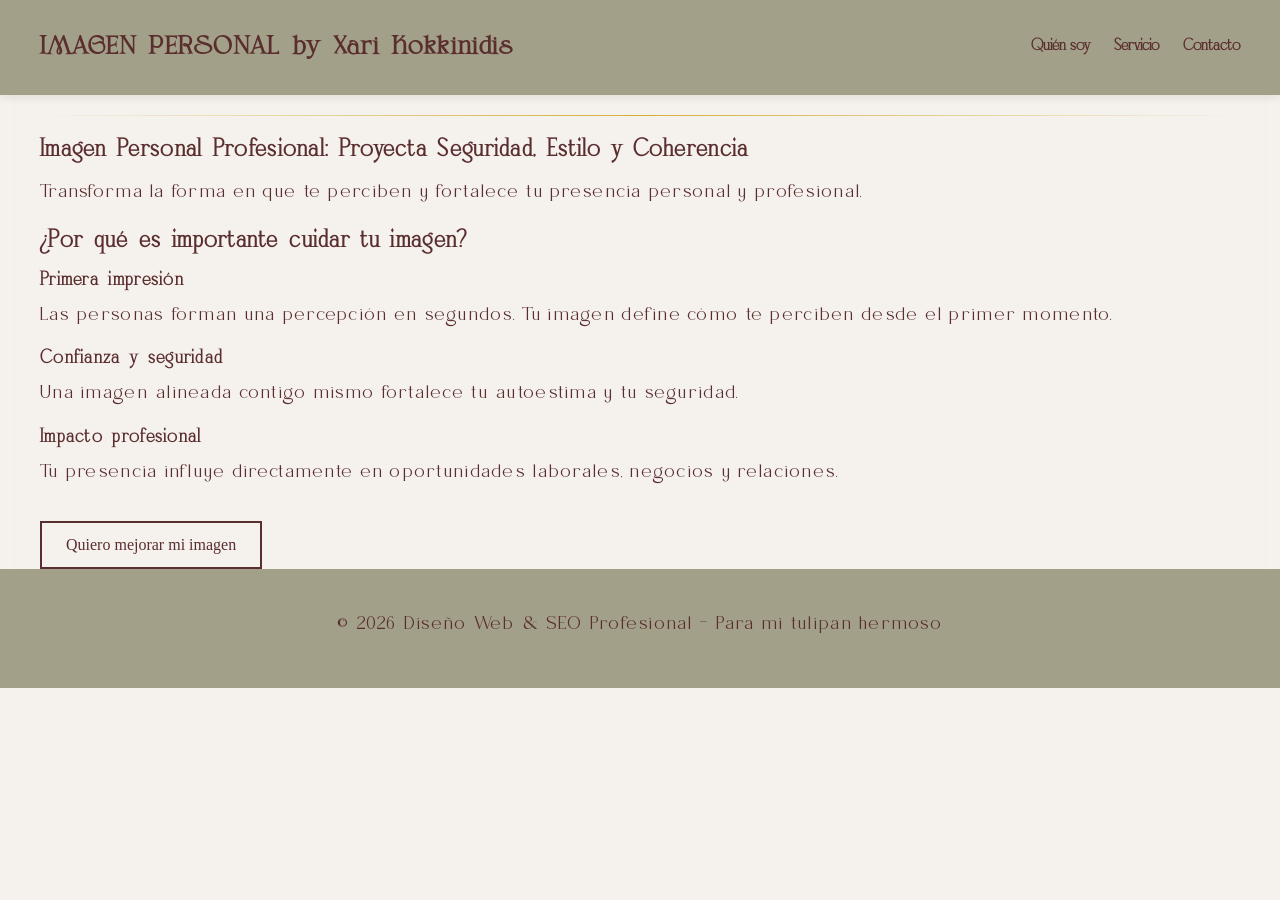
<file: index.html>
<!-- ================= index.html ================= -->
<!DOCTYPE html>
<html lang="es">

<head>
  <meta charset="UTF-8">
  <meta name="viewport" content="width=device-width, initial-scale=1.0">
  <meta name="description"
    content="Diseño web profesional y SEO estratégico para posicionar tu negocio y aumentar conversiones.">
  <title>Diseño Web & SEO Profesional</title>

  <!-- CSS externo -->
  <link rel="stylesheet" href="css/styles.css">
</head>

<body>

  <header>
    <nav>
      <h1>IMAGEN PERSONAL by Xari Kokkinidis</h1>
      <div class="menu-toggle" id="menu-toggle">☰</div>
      <ul id="menu">
        <li><a href="nosotros/quien-soy.html">Quién soy</a></li>
        <li><a href="servicios/servicios-imagen-personal.html">Servicio</a></li>
        <li><a href="contacto-imagen-personal.html">Contacto</a></li>
      </ul>
    </nav>
  </header>

  <section id="imagen-personal">
    <div class="linea"></div>
    <h2>Imagen Personal Profesional: Proyecta Seguridad, Estilo y Coherencia</h1>
      <p>Transforma la forma en que te perciben y fortalece tu presencia personal y profesional.</p>
           
      <h2>¿Por qué es importante cuidar tu imagen?</h2>
      <h3>Primera impresión</h3>
      <p>Las personas forman una percepción en segundos. Tu imagen define cómo te perciben desde el primer momento.</p>

      <h3>Confianza y seguridad</h3>
      <p>Una imagen alineada contigo mismo fortalece tu autoestima y tu seguridad.</p>

      <h3>Impacto profesional</h3>
      <p>Tu presencia influye directamente en oportunidades laborales, negocios y relaciones.</p>

      <a href="/asesoria-de-imagen-personal" class="btn">Quiero mejorar mi imagen</a>
      
  </section>


  <footer>
    <p>© 2026 Diseño Web & SEO Profesional - Para mi tulipan hermoso</p>
  </footer>

  <!-- JS externo -->
  <script src="js/app.js"></script>
  <script>
    window.addEventListener('load', () => {
      window.scrollTo(0, 0);
    });
  </script>
</body>


</html>
</file>
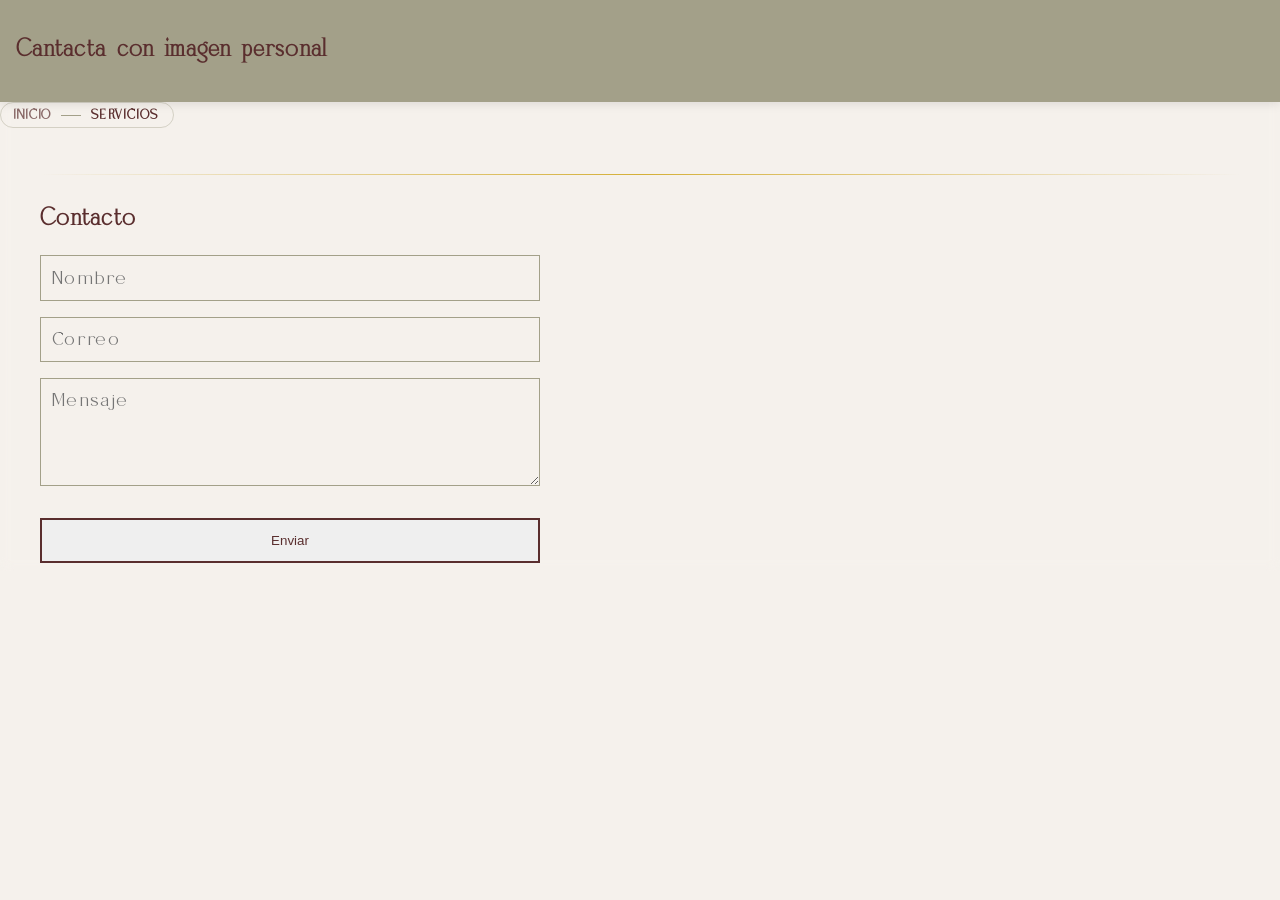
<file: contacto-imagen-personal.html>
<!DOCTYPE html>
<html lang="es">

<head>
  <meta charset="UTF-8">
  <meta name="viewport" content="width=device-width, initial-scale=1.0">
  <meta name="description" content="Imagen personal by Xari Kokkinidis - Quien soy">
  <title>Diseño Web & SEO Profesional</title>

  <!-- CSS externo -->
  <link rel="stylesheet" href="css/styles-contacto.css">
</head>

<body>
  <header>
    <h2>Cantacta con imagen personal</h2>
  </header>

  <nav class="breadcrumbs">
    <a href="index.html">Inicio</a>
    <span class="separator"></span>
    <span class="current">Servicios</span>
  </nav>

  <section id="contacto">
    <div class="linea"></div>
    <h2>Contacto</h2>
    <form id="form-contacto" onsubmit="return enviarFormulario(event)">
      <input type="text" placeholder="Nombre" required>
      <input type="email" placeholder="Correo" required>
      <textarea rows="4" placeholder="Mensaje" required></textarea>
      <button class="btn" type="submit">Enviar</button>
    </form>
    <div id="form-alert" class="form-alert"></div>
  </section>
</body>
</file>
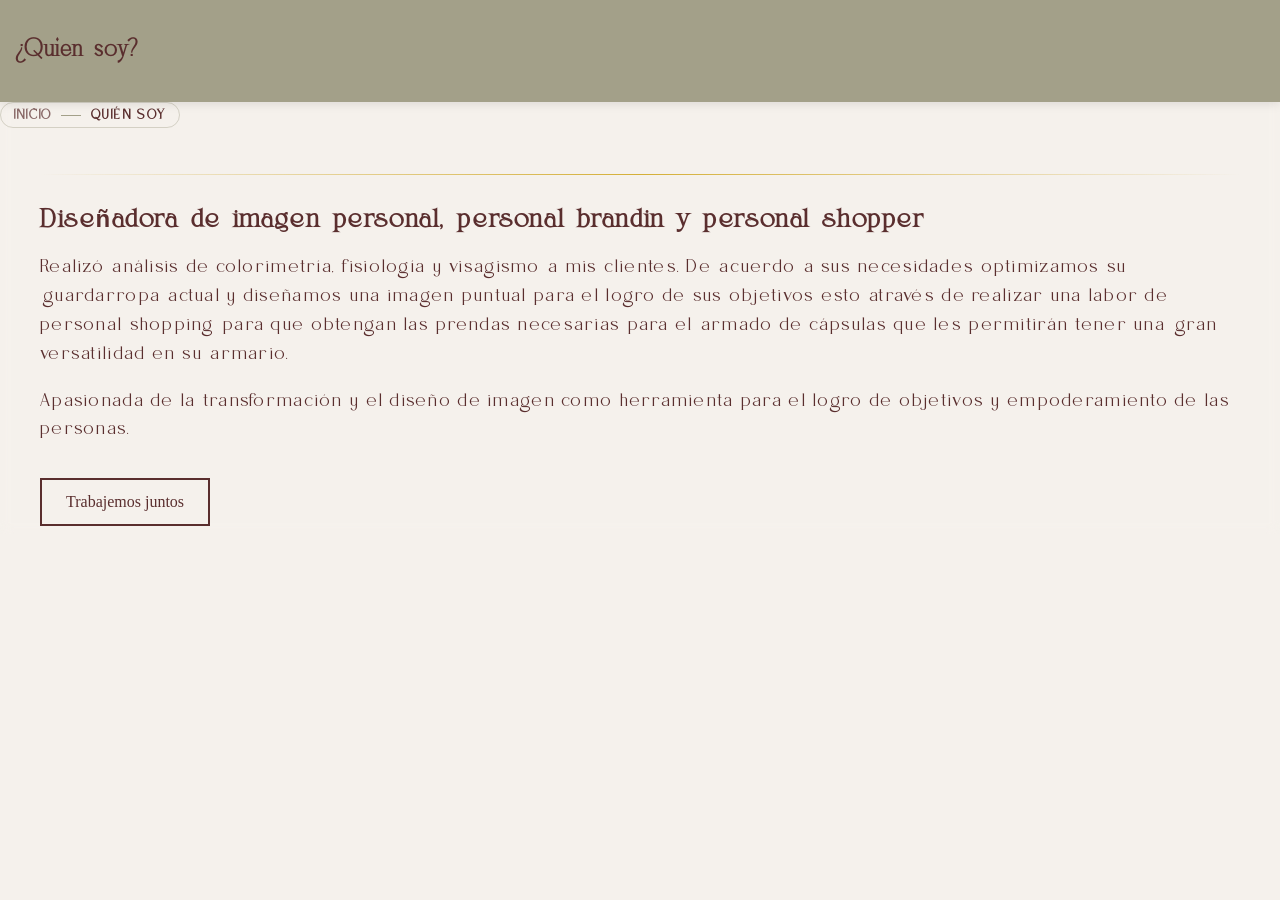
<file: nosotros/quien-soy.html>
<!DOCTYPE html>
<html lang="es">

<head>
  <meta charset="UTF-8">
  <meta name="viewport" content="width=device-width, initial-scale=1.0">
  <meta name="description" content="Imagen personal by Xari Kokkinidis - Quien soy">
  <title>Diseño Web & SEO Profesional</title>

  <!-- CSS externo -->
  <link rel="stylesheet" href="../css/styles-quien-soy.css">
</head>

<body>
  <header>
    <h2>¿Quien soy?</h2>
  </header>

  <nav class="breadcrumbs">
    <a href="../index.html">Inicio</a>
    <span class="separator"></span>
    <span class="current">Quién Soy</span>
  </nav>

  <section id="quien-soy">
    <div class="linea"></div>
    <h1>Diseñadora de imagen personal, personal brandin y personal shopper</h2>
      <p>Realizó análisis de colorimetría, fisiología y visagismo a mis clientes. De acuerdo a sus necesidades
        optimizamos
        su guardarropa actual y diseñamos una imagen puntual para el logro de sus objetivos esto através de realizar una
        labor de personal shopping para que obtengan las prendas necesarias para el armado de cápsulas que les
        permitirán
        tener una gran versatilidad en su armario.</p>
      <p>Apasionada de la transformación y el diseño de imagen como herramienta para el logro de objetivos y
        empoderamiento de las personas.</p>
      <a href="#contacto" class="btn">Trabajemos juntos</a>
  </section>


</body>
</file>
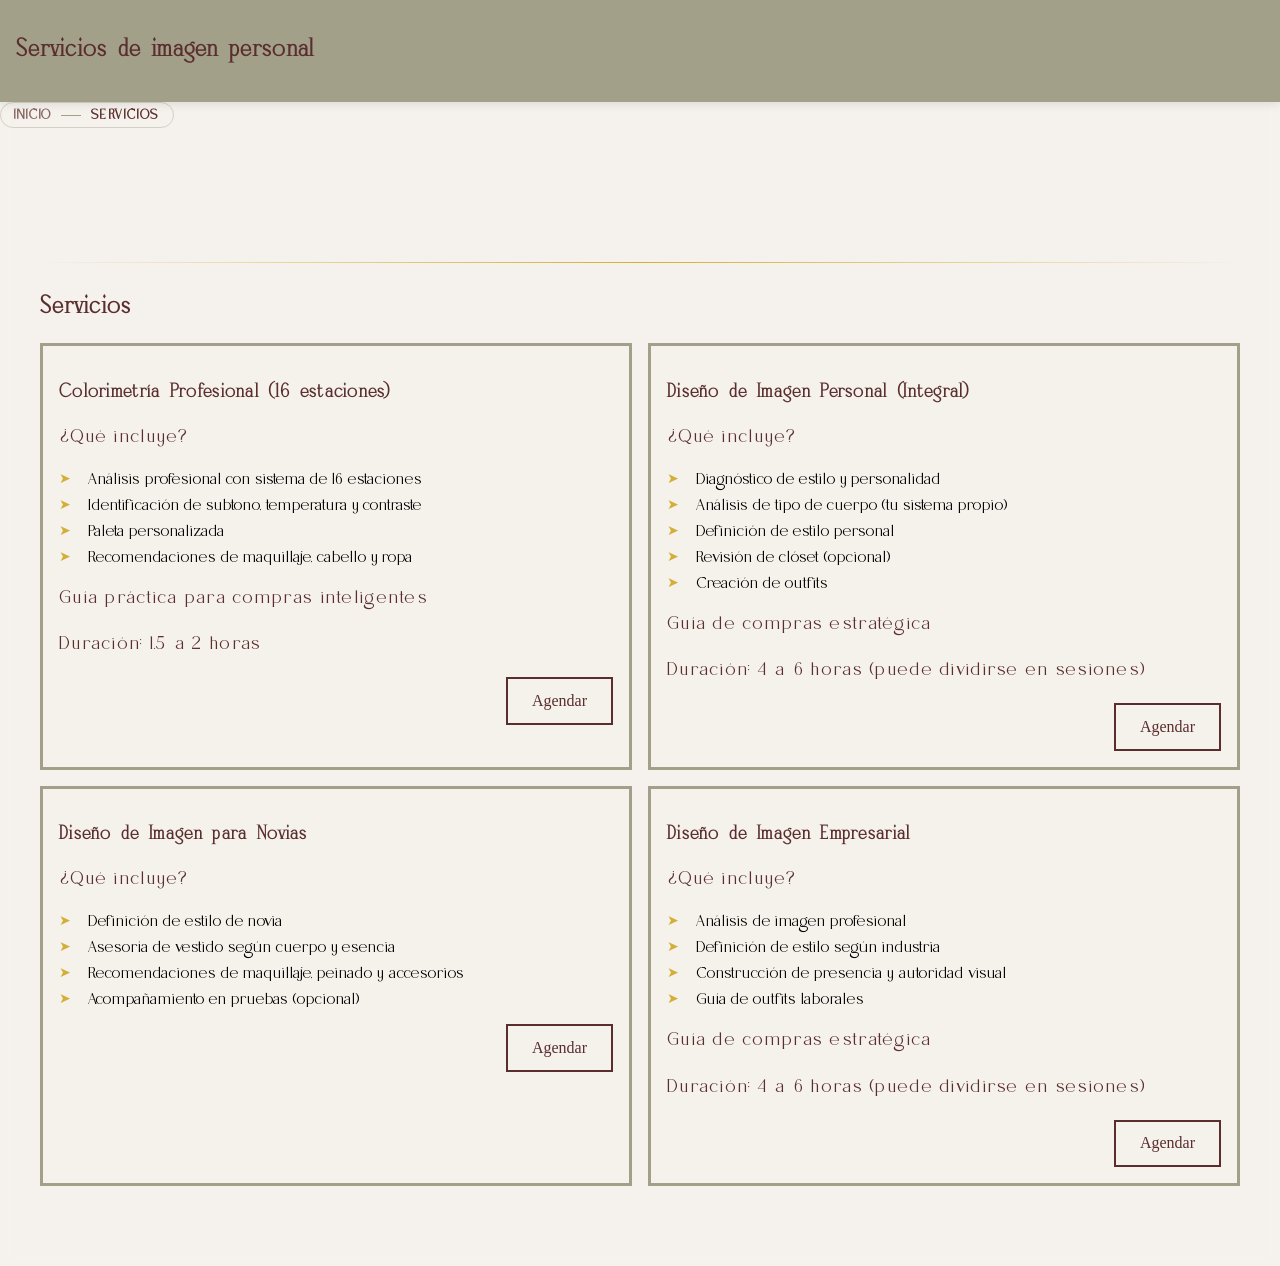
<file: servicios/servicios-imagen-personal.html>
<!DOCTYPE html>
<html lang="es">

<head>
  <meta charset="UTF-8">
  <meta name="viewport" content="width=device-width, initial-scale=1.0">
  <meta name="description" content="Imagen personal by Xari Kokkinidis - Quien soy">
  <title>Diseño Web & SEO Profesional</title>

  <!-- CSS externo -->
  <link rel="stylesheet" href="../css/styles-servicios.css">
</head>

<body>
  <header>
    <h2>Servicios de imagen personal</h2>
  </header>

  <nav class="breadcrumbs">
    <a href="../index.html">Inicio</a>
    <span class="separator"></span>
    <span class="current">Servicios</span>
  </nav>

  <section id="servicio">
    <div class="linea"></div>

    <h2>Servicios</h2>
    <div class="container-flex">
      <div class="marco-propuesta">
        <h3>Colorimetría Profesional (16 estaciones)</h3>
        <p>¿Qué incluye?</p>
        <ul>
          <li>Análisis profesional con sistema de 16 estaciones</li>
          <li>Identificación de subtono, temperatura y contraste</li>
          <li>Paleta personalizada</li>
          <li>Recomendaciones de maquillaje, cabello y ropa</li>
        </ul>
        <p>Guía práctica para compras inteligentes</p>
        <p>Duración: 1.5 a 2 horas</p>
        <a href="https://wa.me/525543615025?text=Estoy%20interesada%20en%20el%20servicio%20Colorimetr%C3%ADa%20Profesional%20y%20quiero%20agendar%20mi%20cita."
          target="_blank" class="btn btn-right">
          Agendar
        </a>
      </div>

      <div class="marco-propuesta">
        <h3>Diseño de Imagen Personal (Integral)</h3>
        <p>¿Qué incluye?</p>
        <ul>
          <li>Diagnóstico de estilo y personalidad</li>
          <li>Análisis de tipo de cuerpo (tu sistema propio)</li>
          <li>Definición de estilo personal</li>
          <li>Revisión de clóset (opcional)</li>
          <li>Creación de outfits</li>
        </ul>
        <p>Guía de compras estratégica</p>
        <p>Duración: 4 a 6 horas (puede dividirse en sesiones)</p>
        <a href="https://wa.me/525543615025?text=Estoy%20interesada%20en%20el%20servicio%20Dise%C3%B1o%20de%20Imagen%20Personal%20y%20quiero%20agendar%20mi%20cita."
          target="_blank" class="btn btn-right">
          Agendar
        </a>
      </div>

      <div class="marco-propuesta">
        <h3>Diseño de Imagen para Novias</h3>
        <p>¿Qué incluye?</p>
        <ul>
          <li>Definición de estilo de novia</li>
          <li>Asesoría de vestido según cuerpo y esencia</li>
          <li>Recomendaciones de maquillaje, peinado y accesorios</li>
          <li>Acompañamiento en pruebas (opcional)</li>
        </ul>

        <a href="https://wa.me/525543615025?text=Estoy%20interesada%20en%20el%20servicio%20Dise%C3%B1o%20de%20Imagen%20para%20Novias%20y%20quiero%20agendar%20mi%20cita."
          target="_blank" class="btn btn-right">
          Agendar
        </a>
      </div>

      <div class="marco-propuesta">
        <h3>Diseño de Imagen Empresarial</h3>
        <p>¿Qué incluye?</p>
        <ul>
          <li>Análisis de imagen profesional</li>
          <li>Definición de estilo según industria</li>
          <li>Construcción de presencia y autoridad visual</li>
          <li>Guía de outfits laborales</li>
        </ul>
        <p>Guía de compras estratégica</p>
        <p>Duración: 4 a 6 horas (puede dividirse en sesiones)</p>
        <a href="https://wa.me/525543615025?text=Estoy%20interesada%20en%20el%20servicio%20Dise%C3%B1o%20de%20Imagen%20Empresarial%20y%20quiero%20agendar%20mi%20cita."
          target="_blank" class="btn btn-right">
          Agendar
        </a>
      </div>

    </div>
  </section>


</body>
</file>
<file: css/styles.css>
@font-face {
  font-family: 'qarinthen';
  src: url('../fonts/Qarinthen.otf') format('opentype');
  font-weight: normal;
  font-style: normal;

}

@font-face {
  font-family: 'vocago';
  src: url('../fonts/Vocago.otf') format('opentype');
  font-weight: normal;
  font-style: normal;
}

@font-face {
  font-family: 'beyline';
  src: url('../fonts/Beyline.otf') format('opentype');
  font-weight: normal;
  font-style: normal;
}

:root {
  --bg: #F5F1EB;
  --primary: #5A2E2E;
  --accent: #A3A089;
}

html {
  scroll-behavior: smooth;
}

body {
  background-color: rgba(245, 241, 235, 0.95);
  backdrop-filter: blur(6px);
  margin: 0;
}

h1 {
  font-family: 'beyline', sans-serif;
  color: var(--primary);
  word-spacing: .3rem;
  letter-spacing: .1rem;
}

h2 {
  margin-block-start: .83em;
  margin-block-end: .5em;
  margin-inline-start: 0px;
  margin-inline-end: 0px;
}

h3 {
  margin-block-start: .65em;
  margin-block-end: .3em;
  margin-inline-start: 0px;
  margin-inline-end: 0px;
}

h2,
h3 {
  color: var(--primary);
  font-family: 'qarinthen', sans-serif;
  word-spacing: .2rem;
  letter-spacing: .08rem;
  font-weight: bold;
}

p {
  font-family: 'vocago', sans-serif;
  font-size: 18px;
  letter-spacing: .08rem;
  color: var(--primary);
  line-height: 1.6;

  margin-block-start: .5em;
  margin-block-end: 1em;
  margin-inline-start: 0px;
  margin-inline-end: 0px;
}

header {
  background-color: rgba(163, 160, 137, 1);
  padding: 1rem;
  position: sticky;
  top: 0;
  z-index: 1000;
  box-shadow: 0 2px 10px rgba(0, 0, 0, 0.1);
  transition: background-color 0.3s ease, backdrop-filter 0.3s ease;
}

header.scrolled {
  background-color: rgba(163, 160, 137, 0.65);
  backdrop-filter: blur(6px);
}

nav {
  font-family: 'qarinthen', sans-serif;
  display: flex;
  justify-content: space-between;
  align-items: center;
  max-width: 1200px;
  margin: auto;
}

nav ul {
  list-style: none;
  display: flex;
  gap: 1.5rem;
  padding: 0;
  margin: 0;
}

/* HEADER SIEMPRE VISIBLE */
.header {
  display: flex;
  justify-content: space-between;
  align-items: center;
  padding: 15px 30px;
  background-color: #0B0B0B;
  position: relative;
  z-index: 1000;
  /* 🔥 evita que desaparezca */
}

/* LOGO */
.logo {
  color: #D4AF37;
  font-size: 20px;
}

/* MENU DESKTOP */
.nav ul {
  flex-direction: column;
  gap: 30px;
  list-style: none;
}

/* LINKS */
.nav a {
  color: #F5E6A9;
  text-decoration: none;
}

nav a {
  text-decoration: none;
  color: var(--primary);
  font-weight: bold;
  transition: 0.3s;
}

nav a:hover {
  opacity: 0.7;
}

section {
  padding: 0rem 2rem;
  max-width: 1200px;
  margin: auto;
}

.hero {
  text-align: center;
  padding-top: 6rem;
}

.hero h2 {
  font-size: 2.5rem;
}

.btn {
  display: inline-block;
  margin-top: 1rem;
  padding: 0.8rem 1.5rem;
  border: 2px solid var(--primary);
  color: var(--primary);
  text-decoration: none;
  transition: 0.3s;
}

.btn:hover {
  background-color: var(--primary);
  color: white;
}

.container-flex {
  display: flex;
  flex-wrap: wrap;
  gap: 1rem;
}

.marco-propuesta,
.marco-objetivos {
  flex: 1 1 100%;
  background-color: var(--bg);
  border: 3px solid var(--accent);
  padding: 1rem;
  box-sizing: border-box;
  transition: transform 0.3s, box-shadow 0.3s;
}

.marco-propuesta:hover,
.marco-objetivos:hover {
  transform: translateY(-5px);
  box-shadow: 0 10px 20px rgba(0, 0, 0, 0.1);
}


form {
  display: flex;
  flex-direction: column;
  gap: 1rem;
  max-width: 500px;
}

input,
textarea {
  font-family: 'vocago', sans-serif;
  font-size: 18px;
  letter-spacing: .08rem;
  padding: 0.7rem;
  border: 1px solid var(--accent);
  background: transparent;
}

footer {
  text-align: center;
  padding: 2rem;
  background-color: var(--accent);
}

@media (max-width: 768px) {

  .marco-propuesta,
  .marco-objetivos {
    width: 100%;
  }

  nav ul {
    flex-direction: column;
    gap: 0.5rem;
  }
}

@media (min-width: 768px) {

  .marco-propuesta,
  .marco-objetivos {
    flex: 1 1 calc(50% - 1rem);
    /* 🔥 dos por fila */
  }
}

.linea {
  width: 100%;
  margin-left: calc(-50vw + 50%);
  border: none;
  height: 1px;
  background: linear-gradient(to right, transparent, #D4AF37, transparent);
  margin: 20px 0;

}

/* 🔥 HAMBURGUESA (oculta en desktop) */
.menu-toggle {
  display: none;
  font-size: 26px;
  cursor: pointer;
  color: var(--primary);
}

/* 📱 MOBILE FIX REAL */
@media (max-width: 768px) {

  nav {
    position: relative;
  }

  nav ul {
    position: fixed;
    /* 🔥 clave */
    top: 70px;
    /* altura del header */
    left: 0;
    width: 100%;
    height: calc(100vh - 70px);
    /* ocupa el resto de pantalla */

    background-color: var(--bg);

    flex-direction: column;
    justify-content: center;
    /* centra vertical */
    align-items: center;

    display: none;

    font-size: 28px;
    word-spacing: .5rem;
    letter-spacing: .5rem;
    line-height: 2;

  }

  nav ul.active {
    display: flex;
  }

  .menu-toggle {
    display: block;
  }

}

.btn-right {
  display: block;
  width: fit-content;
  margin-left: auto;
}

/* Lista servicios */
.marco-propuesta ul,
.marco-objetivos ul {
  list-style: none;
  /* elimina viñeta default */
  padding-left: 0;
}

/* Items */
.marco-propuesta li,
.marco-objetivos li {
  position: relative;
  padding-left: 1.8rem;
  /* espacio para flecha */
  margin-bottom: 0.5rem;

  font-family: 'vocago', sans-serif;
  /* 🔥 aquí defines fuente */
}

/* Flecha premium */
.marco-propuesta li::before,
.marco-objetivos li::before {
  content: "➤";
  /* puedes cambiar icono */
  position: absolute;
  left: 0;
  top: 0;

  color: #D4AF37;
  /* dorado */
  font-size: 0.9rem;
}

.form-alert {
  margin-top: 1rem;
  padding: 0.8rem 1rem;

  color: var(--primary);
  font-family: 'vocago', sans-serif;
  display: none;
  transition: all 0.3s ease;
  opacity: 0;
  transform: translateY(10px);
}

/* éxito */
.form-alert.success {
  border-color: #D4AF37;
  background-color: rgba(212, 175, 55, 0.1);
}

.form-alert.show {
  display: block;
  opacity: 1;
  transform: translateY(0);
}
</file>
<file: css/styles-contacto.css>
@font-face {
  font-family: 'qarinthen';
  src: url('../fonts/Qarinthen.otf') format('opentype');
  font-weight: normal;
  font-style: normal;

}

@font-face {
  font-family: 'vocago';
  src: url('../fonts/Vocago.otf') format('opentype');
  font-weight: normal;
  font-style: normal;
}

@font-face {
  font-family: 'beyline';
  src: url('../fonts/Beyline.otf') format('opentype');
  font-weight: normal;
  font-style: normal;
}

:root {
  --bg: #F5F1EB;
  --primary: #5A2E2E;
  --accent: #A3A089;
}

html {
  scroll-behavior: smooth;
}

body {
  background-color: rgba(245, 241, 235, 0.95);
  backdrop-filter: blur(6px);
  margin: 0;
}

h1 {
  font-family: 'beyline', sans-serif;
  color: var(--primary);
  word-spacing: .3rem;
  letter-spacing: .1rem;
}

h2,
h3 {
  color: var(--primary);
  font-family: 'qarinthen', sans-serif;
  word-spacing: .2rem;
  letter-spacing: .08rem;
  font-weight: bold;
}

p {
  font-family: 'vocago', sans-serif;
  font-size: 18px;
  letter-spacing: .08rem;
  color: var(--primary);
  line-height: 1.6;
}

header {
  background-color: rgba(163, 160, 137, 1);
  padding: 1rem;
  position: sticky;
  top: 0;
  z-index: 1000;
  box-shadow: 0 2px 10px rgba(0, 0, 0, 0.1);
  transition: background-color 0.3s ease, backdrop-filter 0.3s ease;
}

header.scrolled {
  background-color: rgba(163, 160, 137, 0.65);
  backdrop-filter: blur(6px);
}

nav {
  font-family: 'qarinthen', sans-serif;
  display: flex;
  justify-content: space-between;
  align-items: center;
  max-width: 1200px;
  margin: auto;
}

nav ul {
  list-style: none;
  display: flex;
  gap: 1.5rem;
  padding: 0;
  margin: 0;
}

/* HEADER SIEMPRE VISIBLE */
.header {
  display: flex;
  justify-content: space-between;
  align-items: center;
  padding: 15px 30px;
  background-color: #0B0B0B;
  position: relative;
  z-index: 1000;
  /* 🔥 evita que desaparezca */
}

/* LOGO */
.logo {
  color: #D4AF37;
  font-size: 20px;
}

/* MENU DESKTOP */
.nav ul {
  flex-direction: column;
  gap: 30px;
  list-style: none;
}

/* LINKS */
.nav a {
  color: #F5E6A9;
  text-decoration: none;
}

nav a {
  text-decoration: none;
  color: var(--primary);
  font-weight: bold;
  transition: 0.3s;
}

nav a:hover {
  opacity: 0.7;
}

section {
  padding: .5rem 2rem;
  max-width: 1200px;
  margin: auto;
}

.hero {
  text-align: center;
  padding-top: 6rem;
}

.hero h2 {
  font-size: 2.5rem;
}

.btn {
  display: inline-block;
  margin-top: 1rem;
  padding: 0.8rem 1.5rem;
  border: 2px solid var(--primary);
  color: var(--primary);
  text-decoration: none;
  transition: 0.3s;
}

.btn:hover {
  background-color: var(--primary);
  color: white;
}

.container-flex {
  display: flex;
  flex-wrap: wrap;
  gap: 1rem;
}

.marco-propuesta,
.marco-objetivos {
  flex: 1 1 100%;
  background-color: var(--bg);
  border: 3px solid var(--accent);
  padding: 1rem;
  box-sizing: border-box;
  transition: transform 0.3s, box-shadow 0.3s;
}

.marco-propuesta:hover,
.marco-objetivos:hover {
  transform: translateY(-5px);
  box-shadow: 0 10px 20px rgba(0, 0, 0, 0.1);
}

form {
  display: flex;
  flex-direction: column;
  gap: 1rem;
  max-width: 500px;
}

input,
textarea {
  font-family: 'vocago', sans-serif;
  font-size: 18px;
  letter-spacing: .08rem;
  padding: 0.7rem;
  border: 1px solid var(--accent);
  background: transparent;
}

footer {
  text-align: center;
  padding: 2rem;
  background-color: var(--accent);
}

@media (max-width: 768px) {

  .marco-propuesta,
  .marco-objetivos {
    width: 100%;
  }

  nav ul {
    flex-direction: column;
    gap: 0.5rem;
  }
}

@media (min-width: 768px) {
  .marco-propuesta,
  .marco-objetivos {
    flex: 1 1 calc(50% - 1rem); /* 🔥 dos por fila */
  }
}

.linea {
  width: 100%;
  margin-left: calc(-50vw + 50%);
  border: none;
  height: 1px;
  background: linear-gradient(to right, transparent, #D4AF37, transparent);
  margin: 30px 0;

}

/* 🔥 HAMBURGUESA (oculta en desktop) */
.menu-toggle {
  display: none;
  font-size: 26px;
  cursor: pointer;
  color: var(--primary);
}

/* 📱 MOBILE FIX REAL */
@media (max-width: 768px) {

  nav {
    position: relative;
  }

  nav ul {
    position: fixed;              /* 🔥 clave */
    top: 70px;                    /* altura del header */
    left: 0;
    width: 100%;
    height: calc(100vh - 70px);   /* ocupa el resto de pantalla */
    
    background-color: var(--bg);
    
    flex-direction: column;
    justify-content: center;      /* centra vertical */
    align-items: center;

    display: none;

    font-size: 28px;
    word-spacing: .5rem;
    letter-spacing: .5rem;
    line-height: 2;

  }

  nav ul.active {
    display: flex;
  }

  .menu-toggle {
    display: block;
  }

}

.btn-right {
  display: block;
  width: fit-content;
  margin-left: auto;
}

/* Lista servicios */
.marco-propuesta ul,
.marco-objetivos ul {
  list-style: none; /* elimina viñeta default */
  padding-left: 0;
}

/* Items */
.marco-propuesta li,
.marco-objetivos li {
  position: relative;
  padding-left: 1.8rem; /* espacio para flecha */
  margin-bottom: 0.5rem;

  font-family: 'vocago', sans-serif; /* 🔥 aquí defines fuente */
}

/* Flecha premium */
.marco-propuesta li::before,
.marco-objetivos li::before {
  content: "➤"; /* puedes cambiar icono */
  position: absolute;
  left: 0;
  top: 0;

  color: #D4AF37; /* dorado */
  font-size: 0.9rem;
}

.form-alert {
  margin-top: 1rem;
  padding: 0.8rem 1rem;
  
  color: var(--primary);
  font-family: 'vocago', sans-serif;
  display: none;
  transition: all 0.3s ease;
  opacity: 0;
  transform: translateY(10px);
}

/* éxito */
.form-alert.success {
  border-color: #D4AF37;
  background-color: rgba(212, 175, 55, 0.1);
}

.form-alert.show {
  display: block;
  opacity: 1;
  transform: translateY(0);
}

.breadcrumbs {
  display: inline-flex; /* 🔥 clave: ya no ocupa todo el ancho */
  align-items: center;
  gap: 0.6rem;

  font-family: 'vocago', sans-serif;
  font-size: 13px;
  letter-spacing: 0.08rem;
  text-transform: uppercase;

  color: rgba(90, 46, 46, 0.7);

  margin-bottom: .5rem;
  padding: 0.3rem 0.8rem;

  border: 1px solid rgba(163, 160, 137, 0.4);
  border-radius: 20px; /* 🔥 look cápsula premium */
}

/* Links */
.breadcrumbs a {
  text-decoration: none;
  color: rgba(90, 46, 46, 0.7);
  position: relative;
  transition: color 0.3s ease;
}

.breadcrumbs a:hover {
  color: #D4AF37;
}

/* Línea animada sutil */
.breadcrumbs a::after {
  content: "";
  position: absolute;
  left: 0;
  bottom: -2px;
  width: 100%;
  height: 1px;
  background-color: #D4AF37;

  transform: scaleX(0);
  transform-origin: left;
  transition: transform 0.3s ease;
}

.breadcrumbs a:hover::after {
  transform: scaleX(1);
}

/* Separador tipo línea */
.separator {
  width: 20px;
  height: 1px;
  background-color: #A3A089;
  display: inline-block;
}

/* Página actual */
.breadcrumbs .current {
  color: var(--primary);
  font-weight: 600;
  letter-spacing: 0.1rem;
}
</file>
<file: css/styles-quien-soy.css>
@font-face {
  font-family: 'qarinthen';
  src: url('../fonts/Qarinthen.otf') format('opentype');
  font-weight: normal;
  font-style: normal;

}

@font-face {
  font-family: 'vocago';
  src: url('../fonts/Vocago.otf') format('opentype');
  font-weight: normal;
  font-style: normal;
}

@font-face {
  font-family: 'beyline';
  src: url('../fonts/Beyline.otf') format('opentype');
  font-weight: normal;
  font-style: normal;
}

:root {
  --bg: #F5F1EB;
  --primary: #5A2E2E;
  --accent: #A3A089;
}

html {
  scroll-behavior: smooth;
}

body {
  background-color: rgba(245, 241, 235, 0.95);
  backdrop-filter: blur(6px);
  margin: 0;
}

h1 {
  font-family: 'beyline', sans-serif;
  color: var(--primary);
  word-spacing: .3rem;
  letter-spacing: .1rem;
}

h2,
h3 {
  color: var(--primary);
  font-family: 'qarinthen', sans-serif;
  word-spacing: .2rem;
  letter-spacing: .08rem;
  font-weight: bold;
}

p {
  font-family: 'vocago', sans-serif;
  font-size: 18px;
  letter-spacing: .08rem;
  color: var(--primary);
  line-height: 1.6;
}

header {
  background-color: rgba(163, 160, 137, 1);
  padding: 1rem;
  position: sticky;
  top: 0;
  z-index: 1000;
  box-shadow: 0 2px 10px rgba(0, 0, 0, 0.1);
  transition: background-color 0.3s ease, backdrop-filter 0.3s ease;
}

header.scrolled {
  background-color: rgba(163, 160, 137, 0.65);
  backdrop-filter: blur(6px);
}

nav {
  font-family: 'qarinthen', sans-serif;
  display: flex;
  justify-content: space-between;
  align-items: center;
  max-width: 1200px;
  margin: auto;
}

nav ul {
  list-style: none;
  display: flex;
  gap: 1.5rem;
  padding: 0;
  margin: 0;
}

/* HEADER SIEMPRE VISIBLE */
.header {
  display: flex;
  justify-content: space-between;
  align-items: center;
  padding: 15px 30px;
  background-color: #0B0B0B;
  position: relative;
  z-index: 1000;
  /* 🔥 evita que desaparezca */
}

/* LOGO */
.logo {
  color: #D4AF37;
  font-size: 20px;
}

/* MENU DESKTOP */
.nav ul {
  flex-direction: column;
  gap: 30px;
  list-style: none;
}

/* LINKS */
.nav a {
  color: #F5E6A9;
  text-decoration: none;
}

nav a {
  text-decoration: none;
  color: var(--primary);
  font-weight: bold;
  transition: 0.3s;
}

nav a:hover {
  opacity: 0.7;
}

section {
  padding: .5rem 2rem;
  max-width: 1200px;
  margin: auto;
}

.hero {
  text-align: center;
  padding-top: 6rem;
}

.hero h2 {
  font-size: 2.5rem;
}

.btn {
  display: inline-block;
  margin-top: 1rem;
  padding: 0.8rem 1.5rem;
  border: 2px solid var(--primary);
  color: var(--primary);
  text-decoration: none;
  transition: 0.3s;
}

.btn:hover {
  background-color: var(--primary);
  color: white;
}

.container-flex {
  display: flex;
  flex-wrap: wrap;
  gap: 1rem;
}

.marco-propuesta,
.marco-objetivos {
  flex: 1 1 100%;
  background-color: var(--bg);
  border: 3px solid var(--accent);
  padding: 1rem;
  box-sizing: border-box;
  transition: transform 0.3s, box-shadow 0.3s;
}

.marco-propuesta:hover,
.marco-objetivos:hover {
  transform: translateY(-5px);
  box-shadow: 0 10px 20px rgba(0, 0, 0, 0.1);
}

form {
  display: flex;
  flex-direction: column;
  gap: 1rem;
  max-width: 500px;
}

input,
textarea {
  font-family: 'vocago', sans-serif;
  font-size: 18px;
  letter-spacing: .08rem;
  padding: 0.7rem;
  border: 1px solid var(--accent);
  background: transparent;
}

footer {
  text-align: center;
  padding: 2rem;
  background-color: var(--accent);
}

@media (max-width: 768px) {

  .marco-propuesta,
  .marco-objetivos {
    width: 100%;
  }

  nav ul {
    flex-direction: column;
    gap: 0.5rem;
  }
}

@media (min-width: 768px) {
  .marco-propuesta,
  .marco-objetivos {
    flex: 1 1 calc(50% - 1rem); /* 🔥 dos por fila */
  }
}

.linea {
  width: 100%;
  margin-left: calc(-50vw + 50%);
  border: none;
  height: 1px;
  background: linear-gradient(to right, transparent, #D4AF37, transparent);
  margin: 30px 0;

}

/* 🔥 HAMBURGUESA (oculta en desktop) */
.menu-toggle {
  display: none;
  font-size: 26px;
  cursor: pointer;
  color: var(--primary);
}

/* 📱 MOBILE FIX REAL */
@media (max-width: 768px) {

  nav {
    position: relative;
  }

  nav ul {
    position: fixed;              /* 🔥 clave */
    top: 70px;                    /* altura del header */
    left: 0;
    width: 100%;
    height: calc(100vh - 70px);   /* ocupa el resto de pantalla */
    
    background-color: var(--bg);
    
    flex-direction: column;
    justify-content: center;      /* centra vertical */
    align-items: center;

    display: none;

    font-size: 28px;
    word-spacing: .5rem;
    letter-spacing: .5rem;
    line-height: 2;

  }

  nav ul.active {
    display: flex;
  }

  .menu-toggle {
    display: block;
  }

}

.btn-right {
  display: block;
  width: fit-content;
  margin-left: auto;
}

/* Lista servicios */
.marco-propuesta ul,
.marco-objetivos ul {
  list-style: none; /* elimina viñeta default */
  padding-left: 0;
}

/* Items */
.marco-propuesta li,
.marco-objetivos li {
  position: relative;
  padding-left: 1.8rem; /* espacio para flecha */
  margin-bottom: 0.5rem;

  font-family: 'vocago', sans-serif; /* 🔥 aquí defines fuente */
}

/* Flecha premium */
.marco-propuesta li::before,
.marco-objetivos li::before {
  content: "➤"; /* puedes cambiar icono */
  position: absolute;
  left: 0;
  top: 0;

  color: #D4AF37; /* dorado */
  font-size: 0.9rem;
}

.form-alert {
  margin-top: 1rem;
  padding: 0.8rem 1rem;
  
  color: var(--primary);
  font-family: 'vocago', sans-serif;
  display: none;
  transition: all 0.3s ease;
  opacity: 0;
  transform: translateY(10px);
}

/* éxito */
.form-alert.success {
  border-color: #D4AF37;
  background-color: rgba(212, 175, 55, 0.1);
}

.form-alert.show {
  display: block;
  opacity: 1;
  transform: translateY(0);
}

.breadcrumbs {
  display: inline-flex; /* 🔥 clave: ya no ocupa todo el ancho */
  align-items: center;
  gap: 0.6rem;

  font-family: 'vocago', sans-serif;
  font-size: 13px;
  letter-spacing: 0.08rem;
  text-transform: uppercase;

  color: rgba(90, 46, 46, 0.7);

  margin-bottom: .5rem;
  padding: 0.3rem 0.8rem;

  border: 1px solid rgba(163, 160, 137, 0.4);
  border-radius: 20px; /* 🔥 look cápsula premium */
}

/* Links */
.breadcrumbs a {
  text-decoration: none;
  color: rgba(90, 46, 46, 0.7);
  position: relative;
  transition: color 0.3s ease;
}

.breadcrumbs a:hover {
  color: #D4AF37;
}

/* Línea animada sutil */
.breadcrumbs a::after {
  content: "";
  position: absolute;
  left: 0;
  bottom: -2px;
  width: 100%;
  height: 1px;
  background-color: #D4AF37;

  transform: scaleX(0);
  transform-origin: left;
  transition: transform 0.3s ease;
}

.breadcrumbs a:hover::after {
  transform: scaleX(1);
}

/* Separador tipo línea */
.separator {
  width: 20px;
  height: 1px;
  background-color: #A3A089;
  display: inline-block;
}

/* Página actual */
.breadcrumbs .current {
  color: var(--primary);
  font-weight: 600;
  letter-spacing: 0.1rem;
}
</file>
<file: css/styles-servicios.css>
@font-face {
  font-family: 'qarinthen';
  src: url('../fonts/Qarinthen.otf') format('opentype');
  font-weight: normal;
  font-style: normal;

}

@font-face {
  font-family: 'vocago';
  src: url('../fonts/Vocago.otf') format('opentype');
  font-weight: normal;
  font-style: normal;
}

@font-face {
  font-family: 'beyline';
  src: url('../fonts/Beyline.otf') format('opentype');
  font-weight: normal;
  font-style: normal;
}

:root {
  --bg: #F5F1EB;
  --primary: #5A2E2E;
  --accent: #A3A089;
}

html {
  scroll-behavior: smooth;
}

body {
  background-color: rgba(245, 241, 235, 0.95);
  backdrop-filter: blur(6px);
  margin: 0;
}

h1 {
  font-family: 'beyline', sans-serif;
  color: var(--primary);
  word-spacing: .3rem;
  letter-spacing: .1rem;
}

h2,
h3 {
  color: var(--primary);
  font-family: 'qarinthen', sans-serif;
  word-spacing: .2rem;
  letter-spacing: .08rem;
  font-weight: bold;
}

p {
  font-family: 'vocago', sans-serif;
  font-size: 18px;
  letter-spacing: .08rem;
  color: var(--primary);
  line-height: 1.6;
}

header {
  background-color: rgba(163, 160, 137, 1);
  padding: 1rem;
  position: sticky;
  top: 0;
  z-index: 1000;
  box-shadow: 0 2px 10px rgba(0, 0, 0, 0.1);
  transition: background-color 0.3s ease, backdrop-filter 0.3s ease;
}

header.scrolled {
  background-color: rgba(163, 160, 137, 0.65);
  backdrop-filter: blur(6px);
}

nav {
  font-family: 'qarinthen', sans-serif;
  display: flex;
  justify-content: space-between;
  align-items: center;
  max-width: 1200px;
  margin: auto;
}

nav ul {
  list-style: none;
  display: flex;
  gap: 1.5rem;
  padding: 0;
  margin: 0;
}

/* HEADER SIEMPRE VISIBLE */
.header {
  display: flex;
  justify-content: space-between;
  align-items: center;
  padding: 15px 30px;
  background-color: #0B0B0B;
  position: relative;
  z-index: 1000;
  /* 🔥 evita que desaparezca */
}

/* LOGO */
.logo {
  color: #D4AF37;
  font-size: 20px;
}

/* MENU DESKTOP */
.nav ul {
  flex-direction: column;
  gap: 30px;
  list-style: none;
}

/* LINKS */
.nav a {
  color: #F5E6A9;
  text-decoration: none;
}

nav a {
  text-decoration: none;
  color: var(--primary);
  font-weight: bold;
  transition: 0.3s;
}

nav a:hover {
  opacity: 0.7;
}

section {
  padding: 5rem 2rem;
  max-width: 1200px;
  margin: auto;
}

.hero {
  text-align: center;
  padding-top: 6rem;
}

.hero h2 {
  font-size: 2.5rem;
}

.btn {
  display: inline-block;
  margin-top: 1rem;
  padding: 0.8rem 1.5rem;
  border: 2px solid var(--primary);
  color: var(--primary);
  text-decoration: none;
  transition: 0.3s;
}

.btn:hover {
  background-color: var(--primary);
  color: white;
}

.container-flex {
  display: flex;
  flex-wrap: wrap;
  gap: 1rem;
}

.marco-propuesta,
.marco-objetivos {
  flex: 1 1 100%;
  background-color: var(--bg);
  border: 3px solid var(--accent);
  padding: 1rem;
  box-sizing: border-box;
  transition: transform 0.3s, box-shadow 0.3s;
}

.marco-propuesta:hover,
.marco-objetivos:hover {
  transform: translateY(-5px);
  box-shadow: 0 10px 20px rgba(0, 0, 0, 0.1);
}

form {
  display: flex;
  flex-direction: column;
  gap: 1rem;
  max-width: 500px;
}

input,
textarea {
  font-family: 'vocago', sans-serif;
  font-size: 18px;
  letter-spacing: .08rem;
  padding: 0.7rem;
  border: 1px solid var(--accent);
  background: transparent;
}

footer {
  text-align: center;
  padding: 2rem;
  background-color: var(--accent);
}

@media (max-width: 768px) {

  .marco-propuesta,
  .marco-objetivos {
    width: 100%;
  }

  nav ul {
    flex-direction: column;
    gap: 0.5rem;
  }
}

@media (min-width: 768px) {
  .marco-propuesta,
  .marco-objetivos {
    flex: 1 1 calc(50% - 1rem); /* 🔥 dos por fila */
  }
}

.linea {
  width: 100%;
  margin-left: calc(-50vw + 50%);
  border: none;
  height: 1px;
  background: linear-gradient(to right, transparent, #D4AF37, transparent);
  margin: 30px 0;

}

/* 🔥 HAMBURGUESA (oculta en desktop) */
.menu-toggle {
  display: none;
  font-size: 26px;
  cursor: pointer;
  color: var(--primary);
}

/* 📱 MOBILE FIX REAL */
@media (max-width: 768px) {

  nav {
    position: relative;
  }

  nav ul {
    position: fixed;              /* 🔥 clave */
    top: 70px;                    /* altura del header */
    left: 0;
    width: 100%;
    height: calc(100vh - 70px);   /* ocupa el resto de pantalla */
    
    background-color: var(--bg);
    
    flex-direction: column;
    justify-content: center;      /* centra vertical */
    align-items: center;

    display: none;

    font-size: 28px;
    word-spacing: .5rem;
    letter-spacing: .5rem;
    line-height: 2;

  }

  nav ul.active {
    display: flex;
  }

  .menu-toggle {
    display: block;
  }

}

.btn-right {
  display: block;
  width: fit-content;
  margin-left: auto;
}

/* Lista servicios */
.marco-propuesta ul,
.marco-objetivos ul {
  list-style: none; /* elimina viñeta default */
  padding-left: 0;
}

/* Items */
.marco-propuesta li,
.marco-objetivos li {
  position: relative;
  padding-left: 1.8rem; /* espacio para flecha */
  margin-bottom: 0.5rem;

  font-family: 'vocago', sans-serif; /* 🔥 aquí defines fuente */
}

/* Flecha premium */
.marco-propuesta li::before,
.marco-objetivos li::before {
  content: "➤"; /* puedes cambiar icono */
  position: absolute;
  left: 0;
  top: 0;

  color: #D4AF37; /* dorado */
  font-size: 0.9rem;
}

.form-alert {
  margin-top: 1rem;
  padding: 0.8rem 1rem;
  
  color: var(--primary);
  font-family: 'vocago', sans-serif;
  display: none;
  transition: all 0.3s ease;
  opacity: 0;
  transform: translateY(10px);
}

/* éxito */
.form-alert.success {
  border-color: #D4AF37;
  background-color: rgba(212, 175, 55, 0.1);
}

.form-alert.show {
  display: block;
  opacity: 1;
  transform: translateY(0);
}

.breadcrumbs {
  display: inline-flex; /* 🔥 clave: ya no ocupa todo el ancho */
  align-items: center;
  gap: 0.6rem;

  font-family: 'vocago', sans-serif;
  font-size: 13px;
  letter-spacing: 0.08rem;
  text-transform: uppercase;

  color: rgba(90, 46, 46, 0.7);

  margin-bottom: 1.5rem;
  padding: 0.3rem 0.8rem;

  border: 1px solid rgba(163, 160, 137, 0.4);
  border-radius: 20px; /* 🔥 look cápsula premium */
}

/* Links */
.breadcrumbs a {
  text-decoration: none;
  color: rgba(90, 46, 46, 0.7);
  position: relative;
  transition: color 0.3s ease;
}

.breadcrumbs a:hover {
  color: #D4AF37;
}

/* Línea animada sutil */
.breadcrumbs a::after {
  content: "";
  position: absolute;
  left: 0;
  bottom: -2px;
  width: 100%;
  height: 1px;
  background-color: #D4AF37;

  transform: scaleX(0);
  transform-origin: left;
  transition: transform 0.3s ease;
}

.breadcrumbs a:hover::after {
  transform: scaleX(1);
}

/* Separador tipo línea */
.separator {
  width: 20px;
  height: 1px;
  background-color: #A3A089;
  display: inline-block;
}

/* Página actual */
.breadcrumbs .current {
  color: var(--primary);
  font-weight: 600;
  letter-spacing: 0.1rem;
}
</file>
